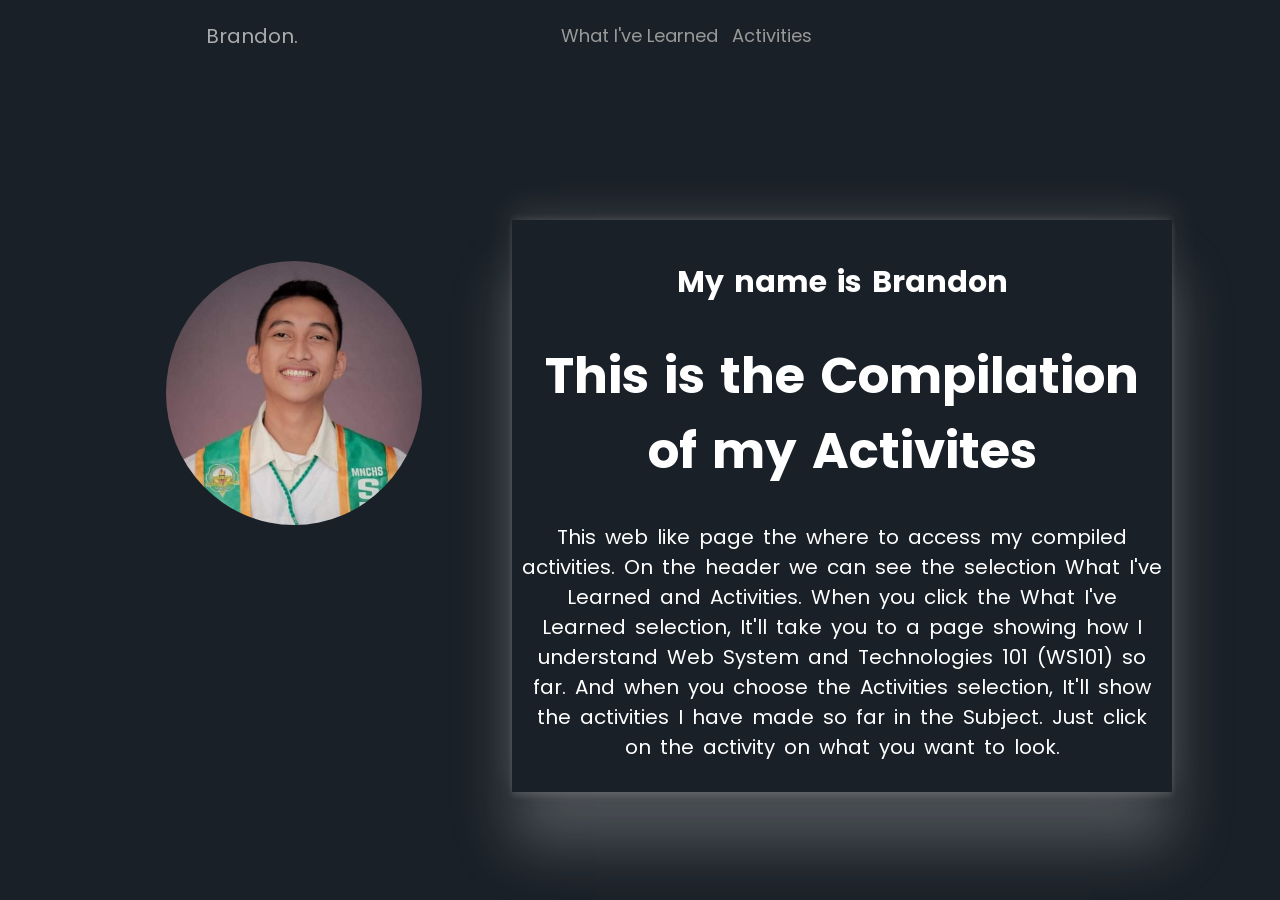
<file: index.html>
<!DOCTYPE html>
<html lang="en">
  <head>
    <meta charset="UTF-8" />
    <meta name="viewport" content="width=device-width, initial-scale=1.0" />
    <title>Sidebar</title>
    <link rel="preconnect" href="https://fonts.googleapis.com" />
    <link rel="preconnect" href="https://fonts.gstatic.com" crossorigin />
    <link
      href="https://fonts.googleapis.com/css2?family=Poppins:wght@300;400;500&display=swap"
      rel="stylesheet"
    />
    <link rel="stylesheet" href="home.css" />
  </head>
  <body>
    <nav>
      <ul class="menu">
        <div class="logo">Brandon.</div>
        <li><a href="learn.html">What I've Learned</a></li>
        <li>
          <a>Activities</a>
          <ul class="submenu">
            <li><a href="act1.html">Activity 1</a></li>
            <li><a href="git.html">Activity 2</a></li>
          </ul>
        </li>
      </ul>
    </nav>
    
    <img src="/IMGS/ako.jpg">
    
    <div class="main delay">
        <h3>My name is Brandon</h3>
        <h1>This is the Compilation of my Activites</h1>
        <p>This web like page the where to access my compiled activities. On the header we can see the selection What I've Learned and Activities. When you click the What I've Learned selection, It'll take you to a page showing how I understand Web System and Technologies 101 (WS101) so far. And when you choose the Activities selection, It'll show the activities I have made so far in the Subject. Just click on the activity on what you want to look.</p>
    </div>
  </body>
</html>
</file>
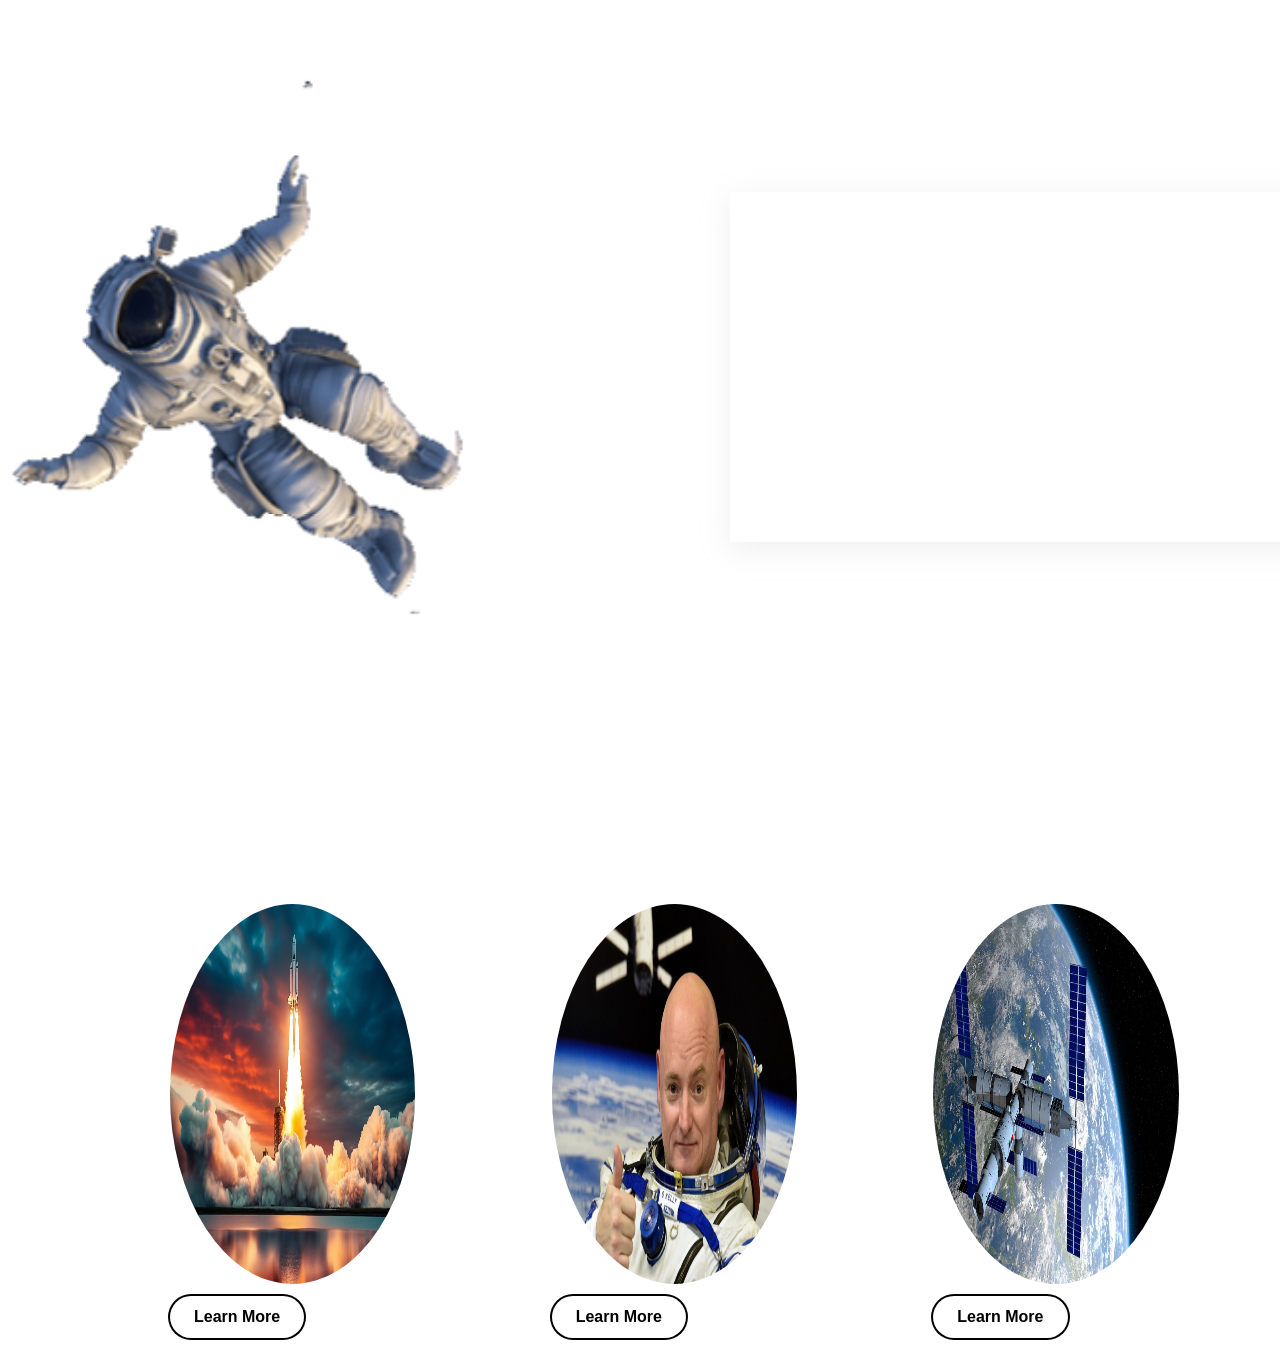
<file: git.html>
<!DOCTYPE html>
<html lang="en">
<head>
    <meta charset="UTF-8">
    <meta name="viewport" content="width=device-width, initial-scale=1.0">
    <title>Document</title>
    <link rel="stylesheet" href="git.css">
</head>
<body>
    <div id="sectionONe" class="sectionONe"></div>
    <div id="sectionTWo" class="sectionTWo"></div>

    <script type="module" src="./JVS/app.js"></script>
</body>
</html>
</file>
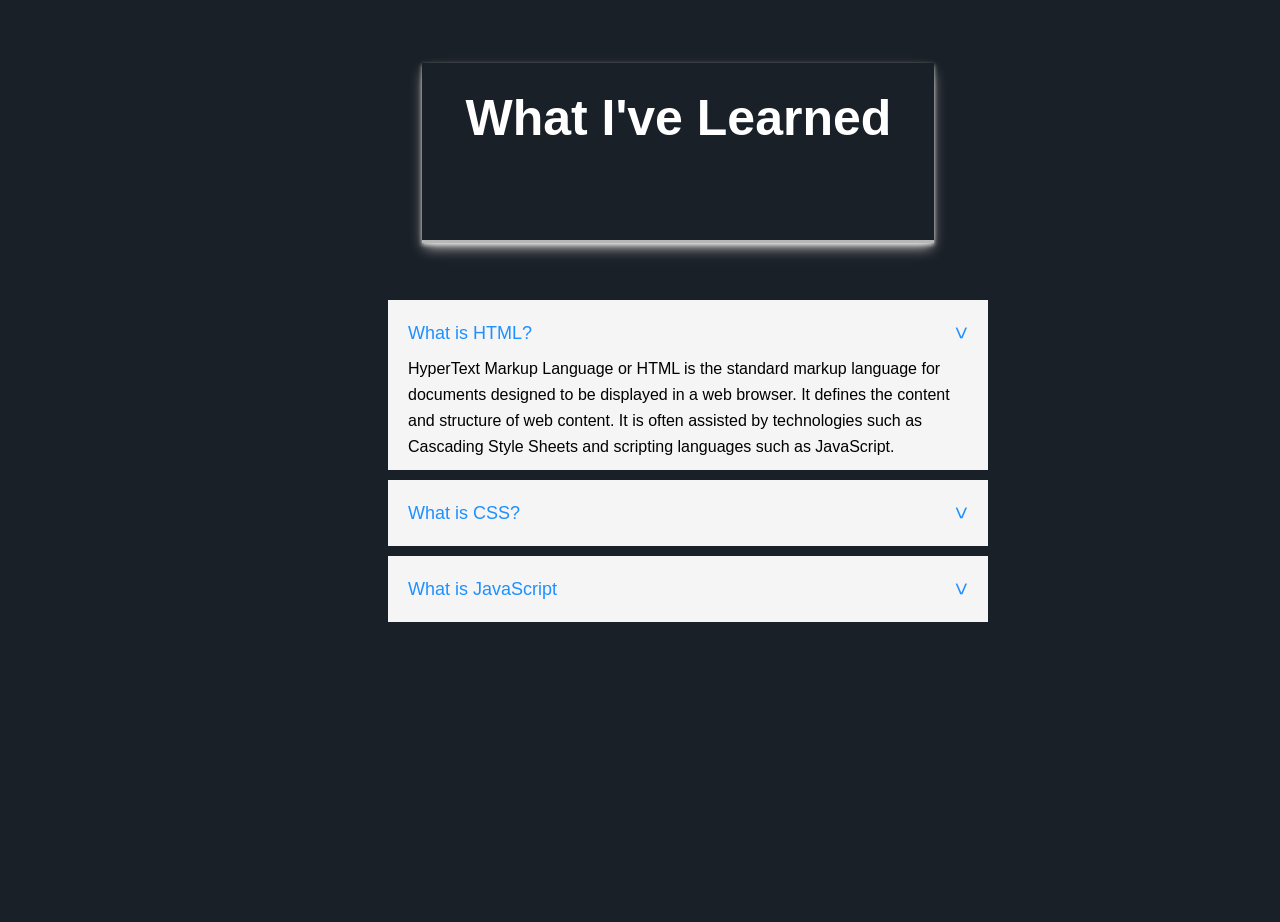
<file: learn.html>
<!DOCTYPE html>
<html lang="en">
<head>
    <meta charset="UTF-8">
    <meta name="viewport" content="width=device-width, initial-scale=1.0">
    <title>Document</title>
    <link rel="stylesheet" href="learn.css">
</head>
<body>
    <div class="main">What I've Learned
    </div>
    <ul id="accordion">
        <li>
            <label for="first">What is HTML? <span>&#x3e;</span></label>
            <input type="radio" name="accordion" id="first" checked>
            <div class="content">
                <p>HyperText Markup Language or HTML is the standard markup language for documents designed to be displayed in a web browser. It defines the content and structure of web content. It is often assisted by technologies such as Cascading Style Sheets and scripting languages such as JavaScript.</p>
            </div>
        </li>
        <li>
            <label for="second">What is CSS? <span>&#x3e;</span></label>
            <input type="radio" name="accordion" id="second" >
            <div class="content">
                <p>Cascading Style Sheets is a style sheet language used for specifying the presentation and styling of a document written in a markup language such as HTML or XML. CSS is a cornerstone technology of the World Wide Web, alongside HTML and JavaScript.</p>
            </div>
        </li>
        <li>
            <label for="third">What is JavaScript <span>&#x3e;</span></label>
            <input type="radio" name="accordion" id="third" >
            <div class="content">
                <p>JavaScript, often abbreviated as JS, is a programming language and core technology of the Web, alongside HTML and CSS. 99% of websites use JavaScript on the client side for webpage behavior. Web browsers have a dedicated JavaScript engine that executes the client code.</p>
            </div>
        </li>
    </ul>
</body>
</html>
</file>
<file: home.css>
body {
    font-family: "Euclid Circ.menuar A", "Poppins";
    font-size: 18px;
    margin: 0;
    display: grid;
    height: 100vh;
    background: #1a2027;
    color: white;
  }
  .logo{
    position: relative;
    left: -20%;
    top: 30%;
    font-size: 20px;
    color: #ffffff9f;
  }
  .main{
    position: relative;
    top: 3%;
    margin-left: 40%;
    width: 50%;
    height: fit-content;
    padding: 10px;
    text-align: center;
    font-size: 20px;
    word-spacing: 4px;
    box-shadow: rgba(224, 222, 222, 0.25) 0px 54px 55px, rgba(216, 214, 214, 0.12) 0px -12px 30px, rgba(247, 245, 245, 0.12) 0px 4px 6px, rgba(0, 0, 0, 0.17) 0px 12px 13px, rgba(222, 221, 221, 0.09) 0px -3px 5px;
  }
  img{
    position: absolute;
    top: 29%;
    left: 13%;
    width: 20%;
    border-radius: 100%;
  }
  .main h3{
    font-size: 30px;
  }
  .main h1{
    font-size: 50px;
  }
  ul {
    margin: 0;
    padding: 0;
    list-style: none;
  }
  
  nav {
    width: 100%;
    height: 40%;
  }
  
  a {
    cursor: pointer;
  }
  
  .menu {
    margin: 0;
    padding: 0;
    display: flex;
    justify-content: center;
    align-items: stretch;
    height: 70px;
    top: 20%;
  }
  
  .menu li {
    display: inline-block;
    transition: all 0.3s ease-in-out;
  }
  
  .menu li:hover .submenu {
    height: 70px;
  }
  
  .menu > li:hover > a {
    color: #3e95ff;
  }
  
  .menu > li:hover > a::before {
    visibility: visible;
    transform: scale(1);
  }
  
  .submenu {
    overflow: hidden;
    position: absolute;
    left: 37%;
    display: flex;
    justify-content: center;
    align-items: stretch;
    width: 40%;
    background-color: #3e95ff;
    height: 0;
    line-height: 40px;
    box-sizing: border-box;
    transition: height 0.3s ease-in-out;
  }
  .menu li .submenu a {
    color: #fff;
    opacity: 0;
    font-size: 16px;
    transition: opacity 0.25s;
  }
  
  .menu > li:hover .submenu a {
    opacity: 1;
  }
  
  .menu > li .submenu a:hover {
    background: rgb(0 0 0 / 20%);
  }
  
  .menu > li a {
    color: #999;
    display: flex;
    align-items: center;
    justify-content: center;
    padding: 0 7px;
    text-decoration: none;
    position: relative;
    height: 100%;
  }
  
  .menu > li > a::before {
    content: "";
    position: absolute;
    width: 100%;
    height: 3px;
    bottom: 3px;
    left: 0px;
    background-color: #3e95ff;
    transition: all 0.2s ease-in-out;
    transform: scale(0);
    visibility: hidden;
  }
</file>
<file: git.css>
*{
  margin: 0;
  padding: 0;
  box-sizing: border-box;
}
body{
  background: url('https://www.openaccessgovernment.org/wp-content/uploads/2023/10/iStock-1394287943-scaled.jpg');
  background-size: cover;
  font-size: 20px;
  font-family: 'Times New Roman', Times, serif;
  font-weight: 500;
  color: white;
}
.intro{ 
  width: 600px;
  height: 350px;
  padding: 10px;
  background: transparent;
  backdrop-filter: blur(3px);
  margin-left: 57%;
  margin-top: 15%;
  word-spacing: 10px;
  font-size: x-large;
  box-shadow: rgba(235, 235, 237, 0.851) 0px 7px 29px 0px;
}
.intro .prof{
  font-size: 500%;
}
.animateds-button {
  position: relative;
  margin-top: 4%;
  display: inline-block;
  padding: 12px 24px;
  border: none;
  font-size: 16px;
  background-color: inherit;
  border-radius: 100px;
  font-weight: 600;
  color: #fff;
  box-shadow: 0 0 0 2px #fff;
  cursor: pointer;
  overflow: hidden;
  transition: all 0.6s cubic-bezier(0.23, 1, 0.320, 1);
}

.animateds-button span:last-child {
  position: absolute;
  top: 50%;
  left: 50%;
  transform: translate(-50%, -50%);
  width: 20px;
  height: 20px;
  background-color: #2196F3;
  border-radius: 50%;
  opacity: 0;
  transition: all 0.8s cubic-bezier(0.23, 1, 0.320, 1);
}

.animateds-button span:first-child {
  position: relative;
  z-index: 1;
}

.animateds-button:hover {
  box-shadow: 0 0 0 5px #2195f360;
  color: #000;
}

.animateds-button:active {
  scale: 0.95;
}

.animateds-button:hover span:last-child {
  width: 150px;
  height: 150px;
  opacity: 1;
} 
.animated-button {
  position: relative;
  margin-top: 4%;
  display: inline-block;
  padding: 12px 24px;
  border: none;
  font-size: 16px;
  background-color: inherit;
  border-radius: 100px;
  font-weight: 600;
  color: #000;
  box-shadow: 0 0 0 2px #000;
  cursor: pointer;
  overflow: hidden;
  transition: all 0.6s cubic-bezier(0.23, 1, 0.320, 1);
}

.animated-button span:last-child {
  position: absolute;
  top: 50%;
  left: 50%;
  transform: translate(-50%, -50%);
  width: 20px;
  height: 20px;
  background-color: #2196F3;
  border-radius: 50%;
  opacity: 0;
  transition: all 0.8s cubic-bezier(0.23, 1, 0.320, 1);
}

.animated-button span:first-child {
  position: relative;
  z-index: 1;
}

.animated-button:hover {
  box-shadow: 0 0 0 5px #2195f360;
  color: #000;
}

.animated-button:active {
  scale: 0.95;
}

.animated-button:hover span:last-child {
  width: 150px;
  height: 150px;
  opacity: 1;
}  

.me {
  position: absolute;
  top: -50%;
  left: -190%;
  width: 200%;
  height: 200%;
  padding-right: 5%;
}
.sectionTWo{
margin-left: 120px;
}
.pro{
  border: hidden;
  margin-top: 20%;
  margin-left: 43%;
  font-size: 350%;
}
.wrapp, #wrappe, .wrapper {
  position: relative;
  width: calc(33.33% - 40px);
  height: auto;
  padding: 20px;
  display: inline-block;
  vertical-align: top;
  margin-top: 30px;
  margin-left: 30px;
  overflow: hidden;
  color: #fff;
}

.wrapp img, #wrappe img, .wrapper img {
  width: 80%;
  height: 380px;
  display: block;
  border-radius: 50%;
}

.wrapp p, #wrappe p, .wrapper p {
  position: absolute;
  bottom: -100%;
  overflow: hidden;
  left: 0;
  width: 100%;
  height: auto;
  padding: 10px;
  background: rgba(0, 0, 0, 0.7);
  border-radius: 0 0 18px 18px;
  transition: bottom 0.3s ease;
}
.wrapp:hover button.animated-button,
#wrappe:hover button.animated-button,
.wrapper:hover button.animated-button {
  position: absolute;
  top: 50%;
  left: 2%;
}
.wrapp:hover p, #wrappe:hover p, .wrapper:hover p {
  bottom: 0;
}
</file>
<file: learn.css>
*{
    margin: 0;
    padding: 0;
    box-sizing: border-box;
}
body{
    background: #1a2027;
    font-family: sans-serif;
    color: black;
}
.main{
    border: 3px hidden;
    position: absolute;
    text-align: center;
    font-size: 50px;
    font-weight: 800;
    padding: 2%;
    left: 33%;
    top: 7%;
    width: 40%;
    height: 20%;
    color: white;
    box-shadow: rgba(239, 237, 237, 0.805) 0px 2px 4px, rgba(222, 219, 219, 0.899) 0px 7px 13px -3px, rgba(233, 230, 230, 0.762) 0px -3px 0px inset;
    
}
#accordion{
    
    margin: 300px auto;
    width: 600px;
}
#accordion li{
    margin-left: 8%;
    list-style: none;
    width: 100%;
    margin-bottom: 10px;
    background: whitesmoke;
    padding: 10px;
}
#accordion li label{
    padding: 10px;
    display: flex;
    justify-content: space-between;
    align-items: center;
    font-size: 18px;
    font-weight: 500;
    color: dodgerblue;
    cursor: pointer;
}
#accordion li label span{
    transform: rotate(90deg);
    font-size: 22px;
    color: dodgerblue;
}
#accordion label + input[type="radio"]{
    display: none;
}
#accordion .content{
    padding: 0 10px;
    line-height: 26px;
    max-height: 0;
    overflow: hidden;
    transition: max-heigth 0.5s;
}
#accordion label + input[type="radio"]:checked + .content{
    max-height: 400px;
}
</file>
